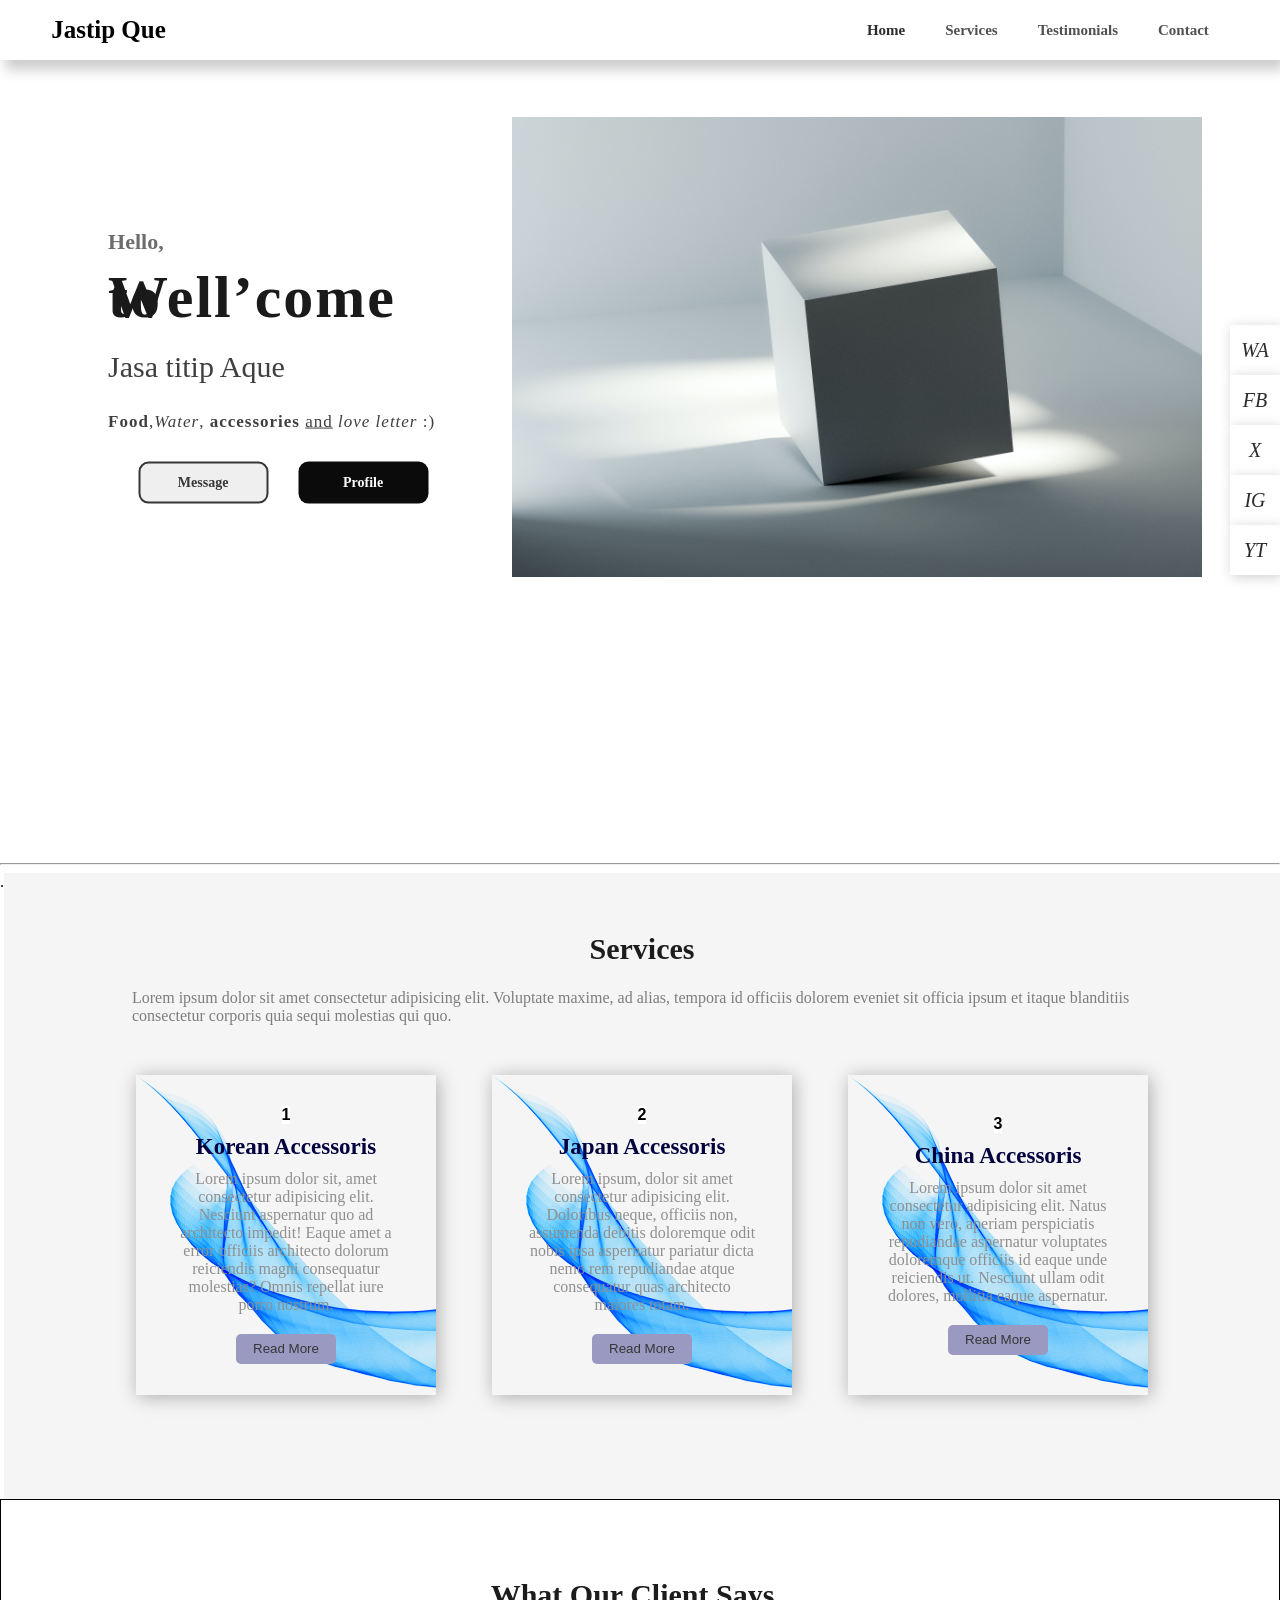
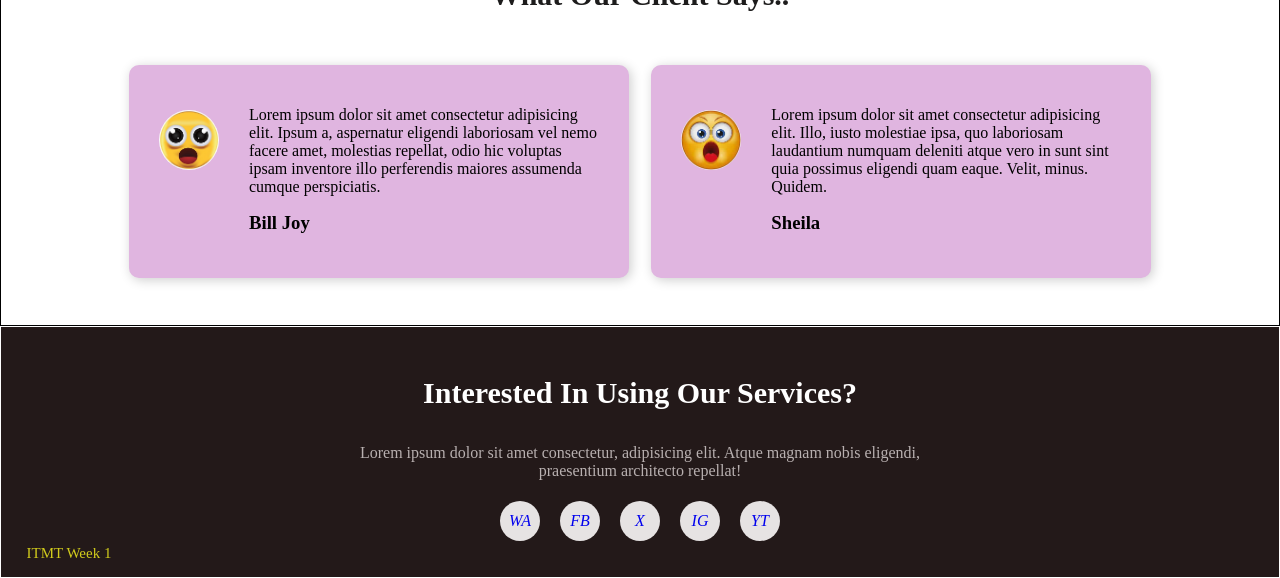
<file: index.html>
<!DOCTYPE html>
<html>
<head>
    <meta charset="utf-8">
    <title>Latihan Web design</title>
    <link rel="stylesheet" type="text/css" href="css/index.css">  
    <link id="logo-icon" rel="Icon" href="img/Wah.jpg" type="'Icon"> 
</head>
<body>
    <section>
        <!--- navigation --->
        <nav>
            <!--- logo --->
            <a href=""
            <a href="#" class="logo">Jastip Que</a>
            <!--- menu --->
            <ul>
                <li><a href="#" class="link">Home</a></li>
                <li><a href="#" class="hover">Services</a></li>
                <li><a href="#" Class="active">Testimonials</a></li>
                <li><a href="#" class="visited">Contact</a></li>
            </ul>
        </nav>
 
        <!--- Profile text --->
        <div class="text-container">
            <p>Hello,</p>
            <p>Well&#8217;come to</p>
            <p>Jasa titip Aque</p>
            <p><strong>Food</strong>,<em>Water</em>, <b>accessories</b> <u>and</u> <i>love letter</i> :)</p>
            <div class="pbutton">
                <button class="mes-btn">Message</button>
                <button class="pro-btn">Profile</button>
            </div>
        </div>
        <!-- model -->
        <img src="img/Box Putih.jpg" class="model" alt="model" > 
    </section><hr>
    <div class="box-container">.
 
        <!-- services/layanan -->
            <div class="services">
                <!--text-->
                <div class="services-text ">
                    <p>Services</p>
                    <p>Lorem ipsum dolor sit amet consectetur adipisicing elit. Voluptate maxime, ad alias, tempora id officiis dolorem eveniet sit officia ipsum et itaque blanditiis consectetur corporis quia sequi molestias qui quo.</p>
                </div>

                <div class="box-container">
                <!--- Box 1 --->
                    <div class="box-1">
                        <span>1</span>
                        <p class="heading">Korean Accessoris</p>
                        <p class="details">Lorem ipsum dolor sit, amet consectetur adipisicing elit. Nesciunt aspernatur quo ad architecto impedit! Eaque amet a error officiis architecto dolorum reiciendis magni consequatur molestias? Omnis repellat iure porro nostrum.</p>
                        <button>Read More</button>
                    </div>
                <!--- Box 2 --->
                    <div class="box-2">
                        <span>2</span>
                        <p class="heading">Japan Accessoris</p>
                        <p class="details">Lorem ipsum, dolor sit amet consectetur adipisicing elit. Doloribus neque, officiis non, assumenda debitis doloremque odit nobis ipsa aspernatur pariatur dicta nemo rem repudiandae atque consequatur quas architecto maiores totam.</p>
                        <button>Read More</button>
                    </div>
                <!--- Box 3 --->
                    <div class="box-3">
                        <span>3</span>
                        <p class="heading">China Accessoris</p>
                        <p class="details">Lorem ipsum dolor sit amet consectetur adipisicing elit. Natus non vero, aperiam perspiciatis repudiandae aspernatur voluptates doloremque officiis id eaque unde reiciendis ut. Nesciunt ullam odit dolores, mollitia eaque aspernatur.</p>
                        <button>Read More</button>
                    </div>
                </div>
            </div>
        </div>
            <!--testimonials-->
    <div class="testimoni">
        <!--text-->
        <div class="testimoni-text ">
            <p>What Our Client Says..</p>
        </div>        
 
        <div class="testimoni-col">
            <div class="testimoni-1">
                <img src="img/Wah.jpg">
                <div>
                    <p>Lorem ipsum dolor sit amet consectetur adipisicing elit. Ipsum a, aspernatur eligendi laboriosam vel nemo facere amet, molestias repellat, odio hic voluptas ipsam inventore illo perferendis maiores assumenda cumque perspiciatis.</p>
                    <h3>Bill Joy</h3>
                </div>
            </div>
 
            <div class="testimoni-2">
                <img src="img/Wow.jpg">
                <div>
                    <p>Lorem ipsum dolor sit amet consectetur adipisicing elit. Illo, iusto molestiae ipsa, quo laboriosam laudantium numquam deleniti atque vero in sunt sint quia possimus eligendi quam eaque. Velit, minus. Quidem.</p>
                    <h3>Sheila</h3>
                </div>
            </div>
        </div>
    </div>
    <!-- footer -->
    <footer>
        <p>Interested In Using Our Services?</p>
        <!--paragraph-->
        <p>Lorem ipsum dolor sit amet consectetur, adipisicing elit. Atque magnam nobis eligendi, praesentium architecto repellat!</p>
        <!--social-->
        <div class="social-icons">
            <a href="#"><i class="WA">WA</i></a>
            <a href="#"><i class="FB">FB</i></a>
            <a href="#"><i class="X">X</i></a>
            <a href="#"><i class="IG">IG</i></a>
            <a href="#"><i class="YT">YT</i></a>
        </div>
         
        <!--Footer asign-->
        <p class="ITMT">ITMT Week 1</p>
    </footer>
 
    <!--social-attach-bar-->

    <div class="social">
        <a href="#"><i class="WA">WA</i></a>
        <a href="#"><i class="FB">FB</i></a>
        <a href="#"><i class="X">X</i></a>
        <a href="#"><i class="IG">IG</i></a>
        <a href="#"><i class="YT">YT</i></a>
    </div>
</body>
 
</html>
</file>
<file: css/index.css>
/*CSS Document*/
body{
    background-color:#fff;
    margin:0px;
    padding:0px;
}
ul{
    list-style:none;
}
 
a{
    text-decoration:none;
}
 
/*Header meliputi link navigasi, dan logo*/

section{
    width:100%;
    height:95vh;
}
 
nav{
    width: 100%;
    display: flex;
    justify-content: space-between;
    align-items:center;
    height:60px;
    background-color:#FFF;
    box-shadow:5px 10px 12px rgba(0,0,0,0.2);
    padding: 0px 4%;
    position: fixed;
    box-sizing: border-box;
}
nav ul{
    display: flex;
}

nav ul li a{
    margin: 20px;
    font-family:myriad pro regular;
    color:#505050;
    font-size: 15px;
    font-weight:600;
}
 
.logo{
    font-family:RoadTest;
    color:#000000;
    font-size: 25px;
    font-weight: bold;
}
.link:link{
    color:#2d2a2a;
    font-weight:bold;
}
.hover:hover{
    font-size: 20px;
    color: rgb(62, 62, 215);
}
.active:active{
    font-style: italic;
}
.visited:visited{
    color: rgb(118, 118, 224);
    font-weight: bold;
}

/*Profile Text*/

.text-container{
    width: 350px;
    position: absolute;
    left: 12%;
    top: 32%;
    transform: translate(-13%, -32%);
    z-index: -1;
}
.text-container p{
    line-height: 0px;
    margin: 55px 0px 25px;
}
.text-container p:nth-child(1){
    font-family: calibri;
    font-weight: bold;
    color: #6d6d6d;
    font-size: 22px;
}
 
.text-container p:nth-child(2){
    font-family: calibri;
    font-weight: bold;
    letter-spacing: 2px;
    color: #1a1a1a;
    font-size: 60px;
}
 
.text-container p:nth-child(3){
    font-family: myriad pro regular;
    color: #403e3e;
    font-size: 30px;
    line-height: 30px;
}
 
.text-container p:nth-child(4){
    font-family: calibri;
    color: #403e3e;
    font-size: 17px;
    margin-top: 10px;
    line-height: 30px;
    overflow: auto;
    letter-spacing: 1px; /*Spacing words*/
}
 
/*Profile Button*/

.pbutton{
    display: flex;
    justify-content: space-evenly;
}
.text-container button{
    width: 130px;
    height: 42px;
    border-radius: 10px; /*You can make ball with this elements*/
    font-family: calibri;
    font-weight: bold;
    font-size: 14px;
}
 
.mes-btn{
    border: 2px solid #373636;
    color: #373636;
}
 
.pro-btn{
    background-color: #0b0b0b;
    color: #ffffff;
    border: none;
}
 
button:active{ /*Transform the button*/
    transform: scale(1.1);
}
 
.model{
    width: 690px;
    position: absolute;
    top: 13%;
    left: 40%;
    z-index: -1;
}
 
/*Second Sheets*/

.services{
    height:600px;
    background-color:#f6f5f5;
    padding: 2% 10% 0px 10%;
}
 
.services-text p:nth-child(1){
    font-family: calibri;
    font-weight:bold;
    color:#1d1c1c;
    font-size:30px;
    line-height:0px;
    text-align: center;
    margin-bottom: 40px;
}
 
.services-text p:nth-child(2){
    font-family:calibri;
    color:#7e7d7d;
 
}
 
.services-text{
    margin:50px 0px;
}
 
.box-container{
    display:flex;
    justify-content:space-between;
}
 
.box-1,.box-2,.box-3{
    width: 300px;
    height:320px;
    background-size: cover;
    box-shadow:2px 2px 18px rgba(0,0,0,0.3);
    align-items: center;
    justify-content: center;
    display: flex;
    flex-direction: column;
    margin: 0px 4px;
         
}
  
.box-1{
    background-image:url(/img/Blue\ spray.png);
}
 
.box-2{
    background-image:url(/img/Blue\ spray.png);
}
 
.box-3{
    background-image:url(/img/Blue\ spray.png);
}
 
.box-1 span,
.box-2 span,
.box-3 span{
    background-color:#ffffff;
    display: flex;
    justify-content: center;
    font-family: Tahoma, sans-serif;
    font-weight: bold;
}

.box-1 p:nth-child(2),
.box-2 p:nth-child(2),
.box-3 p:nth-child(2){
    color: rgb(2, 2, 62);
    font-family: calibri;
    font-size: 23px;
    line-height:0px;
    font-weight: bold;
}
 
.box-1 p:nth-child(3),
.box-2 p:nth-child(3),
.box-3 p:nth-child(3){
    font-family: calibri;
    color:#8F8F8F;
    text-align:center;
    width: 230px;
    margin:0px 0px 20px 0px;
}
 
.box-1 button,
.box-2 button,
.box-3 button{
    color: #373636;
    width:100px;
    height:30px;
    background-color:rgb(153, 153, 193);
    border:none;
    border-radius:5px;
}

 /*Tetimoni Section*/

.testimoni{
    height: 400px;
    background-color:#FFFFFF;
    padding: 2% 10% 0px 10%;
    text-align: center;
    margin: auto;
    border: 1px solid black;
}
 
.testimoni-text p:nth-child(1){
    font-family: calibri;
    font-weight:bold;
    color:#1d1c1c;
    font-size:30px;
    line-height:0px;
}
 
.testimoni-text{
    margin:70px 0px;
}
 
.testimoni-col{
    display:flex;
    justify-content:space-between;
}
 
.testimoni-1,.testimoni-2{
    flex-basis: 44%;
    border-radius: 10px;
    margin-bottom: 5%;
    text-align: left;
    background: #e0b5e0;
    padding: 25px;
    cursor: pointer; /*Style Cursor*/
    display: flex;
    width: 500px;
    box-shadow: 2px 2px 12px rgba(0,0,0,0.2);   
}
 
.testimoni-col img{
    height: 60px;
    margin-left: 5px;
    margin-right: 30px;
    margin-top: 20px;
    border-radius: 50%;
}
 
.testimoni-col p{
    padding: 0;
}
 
.testimoni-col h3{
    margin-top: 15px;
    text-align: left;
}
 
.testimoni-col .fas, .testimoni-col .far{
    color: #f44336;
}

/*Footer*/

footer{
    height: 250px;
    display: flex;
    flex-direction: column;
    align-items: center;
    justify-content: center;
    position: relative;
    background-color: rgb(35, 25, 25);
    border: 1px solid white;
}

footer p{
    font-family: calibri;
}
 
footer p:nth-child(1){
    font-size: 30px;
    font-weight:bold;
    color:#FFFFFF;
    line-height:10px;
}
 
footer p:nth-child(2){
    font-size: 16px;
    color:#b8b0b0;
    width:600px;
    text-align: center;
}
 
/*Social-icons*/

.social-icons a{
    width:40px;
    height:40px;
    display: flex;
    justify-content: center;
    align-items: center;
    background-color:#e6e3e3;
    margin:5px 10px;
    border-radius:50%;
}
 
.social-icons{
    display: flex;   
}
 
.social-icons a:hover{
    background-color:#000000;
    box-shadow:2px 2px 12px rgba(0,0,0,0.2);
    transition:all ease 0.5s; /*time hover transition*/
}
 
.social-icons a:hover i,
.social a:hover i{
    color:#FFFFFF;
    transition:all ease 0.5s;
}
  
.ITMT{
    color:#d1cb1c;
    font-size: 15px;
    position: absolute;
    left:2%;
    bottom:0;
}

/*Fixed Icon Social Media*/

.social{
    position: fixed;
    top:50%;
    right:0px;
    transform:translateY(-50%);
}
 
.social a{
    display: flex;
    justify-content: center;
    align-items: center;
    width:50px;
    height:50px;
    margin:0px;
    padding: 0px;
    line-height:0px;
    background-color:#FFFFFF;
    box-shadow:2px 2px 12px rgba(0,0,0,0.2);
}
 
.social a:hover{
    background-color:#000000;
    transition:all ease 0.5s;
}
 
.social i{
    font-size:20px;
    color:#2B2B2B;
}
</file>
